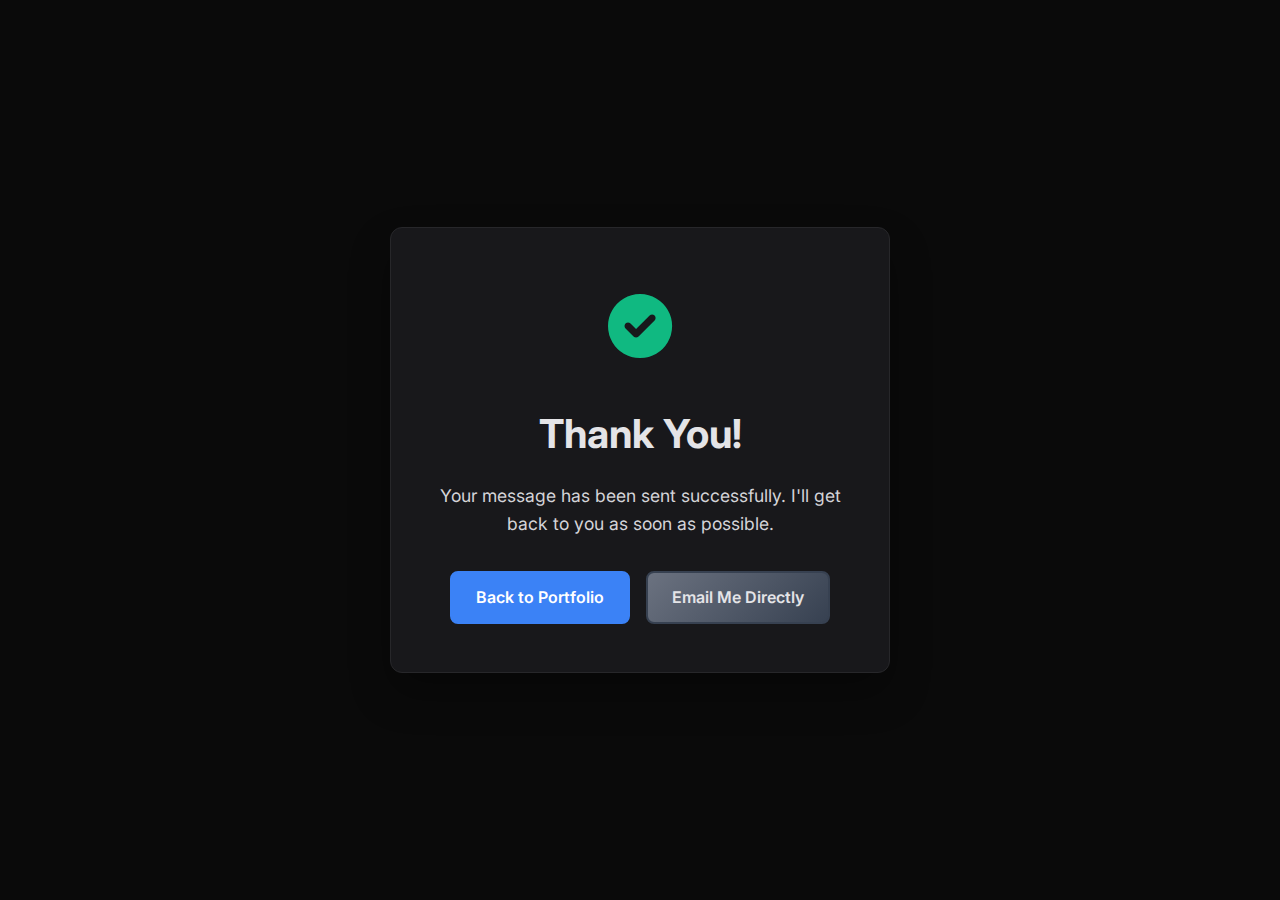
<file: thank-you.html>
<!DOCTYPE html>
<html lang="en">
<head>
    <meta charset="UTF-8">
    <meta name="viewport" content="width=device-width, initial-scale=1.0">
    <title>Thank You - Anubhav Chauhan</title>
    <link rel="stylesheet" href="styles.css">
    <link href="https://fonts.googleapis.com/css2?family=Inter:wght@300;400;500;600;700&display=swap" rel="stylesheet">
    <link rel="stylesheet" href="https://cdnjs.cloudflare.com/ajax/libs/font-awesome/6.0.0/css/all.min.css">
</head>
<body>
    <div class="thank-you-container">
        <div class="thank-you-content">
            <div class="thank-you-icon">
                <i class="fas fa-check-circle"></i>
            </div>
            <h1>Thank You!</h1>
            <p>Your message has been sent successfully. I'll get back to you as soon as possible.</p>
            <div class="thank-you-buttons">
                <a href="index.html" class="btn btn-primary">Back to Portfolio</a>
                <a href="mailto:anubhav.rajput055@gmail.com" class="btn btn-secondary">Email Me Directly</a>
            </div>
        </div>
    </div>

    <style>
        .thank-you-container {
            min-height: 100vh;
            display: flex;
            align-items: center;
            justify-content: center;
            background: #0a0a0a;
            padding: 2rem;
        }

        .thank-you-content {
            text-align: center;
            max-width: 500px;
            background: #18181b;
            padding: 3rem;
            border-radius: 12px;
            border: 1px solid #27272a;
            box-shadow: 0 20px 40px rgba(0, 0, 0, 0.3);
        }

        .thank-you-icon {
            font-size: 4rem;
            color: #10b981;
            margin-bottom: 1.5rem;
        }

        .thank-you-content h1 {
            font-size: 2.5rem;
            color: #e4e4e7;
            margin-bottom: 1rem;
            font-weight: 700;
        }

        .thank-you-content p {
            font-size: 1.1rem;
            color: #d4d4d8;
            margin-bottom: 2rem;
            line-height: 1.6;
        }

        .thank-you-buttons {
            display: flex;
            gap: 1rem;
            justify-content: center;
            flex-wrap: wrap;
        }

        @media (max-width: 480px) {
            .thank-you-buttons {
                flex-direction: column;
                align-items: center;
            }
            
            .btn {
                width: 200px;
            }
        }
    </style>
</body>
</html>
</file>
<file: styles.css>
/* Reset and Base Styles */
* {
    margin: 0;
    padding: 0;
    box-sizing: border-box;
}

html {
    scroll-behavior: smooth;
    scroll-padding-top: 80px; /* Account for fixed navigation */
}

body {
    font-family: 'Inter', sans-serif;
    background-color: #0a0a0a;
    color: #e4e4e7;
    line-height: 1.6;
    overflow-x: hidden;
}

.container {
    max-width: 1200px;
    margin: 0 auto;
    padding: 0 20px;
}

/* Navigation */
.nav {
    position: fixed;
    top: 0;
    width: 100%;
    background: rgba(10, 10, 10, 0.95);
    backdrop-filter: blur(10px);
    border-bottom: 1px solid #27272a;
    z-index: 1000;
    transition: all 0.3s ease;
}

.nav-container {
    display: flex;
    justify-content: space-between;
    align-items: center;
    padding: 1rem 2rem;
    max-width: 1200px;
    margin: 0 auto;
}

.nav-logo a {
    font-size: 1.5rem;
    font-weight: 700;
    color: #e4e4e7;
    text-decoration: none;
    transition: color 0.3s ease;
}

.nav-logo a:hover {
    color: #3b82f6;
}

.nav-menu {
    display: flex;
    gap: 2rem;
}

.nav-link {
    color: #a1a1aa;
    text-decoration: none;
    font-weight: 500;
    transition: color 0.3s ease;
    position: relative;
}

.nav-link:hover,
.nav-link.active {
    color: #3b82f6;
}

.nav-link::after {
    content: '';
    position: absolute;
    bottom: -5px;
    left: 0;
    width: 0;
    height: 2px;
    background: #3b82f6;
    transition: width 0.3s ease;
}

.nav-link:hover::after {
    width: 100%;
}

.nav-toggle {
    display: none;
    flex-direction: column;
    cursor: pointer;
}

.bar {
    width: 25px;
    height: 3px;
    background: #e4e4e7;
    margin: 3px 0;
    transition: 0.3s;
}

/* Hero Section */
.hero {
    padding: 120px 0 80px;
    min-height: 100vh;
    display: flex;
    align-items: center;
    background: linear-gradient(135deg, #0a0a0a 0%, #18181b 100%);
}

.hero-content {
    display: grid;
    grid-template-columns: 200px 1fr;
    gap: 3rem;
    align-items: center;
}

.profile-image {
    position: relative;
}

.profile-image img {
    width: 200px;
    height: 200px;
    border-radius: 50%;
    border: 4px solid #3b82f6;
    object-fit: cover;
    transition: transform 0.3s ease;
}

.profile-image:hover img {
    transform: scale(1.05);
}

/* Custom Avatar Styles */
.custom-avatar {
    width: 200px;
    height: 200px;
    border-radius: 50%;
    border: 4px solid #3b82f6;
    background: linear-gradient(135deg, #667eea 0%, #764ba2 100%);
    display: flex;
    align-items: center;
    justify-content: center;
    position: relative;
    transition: all 0.3s ease;
    box-shadow: 0 8px 32px rgba(59, 130, 246, 0.3);
    overflow: hidden;
}

.custom-avatar::before {
    content: '';
    position: absolute;
    top: 0;
    left: 0;
    right: 0;
    bottom: 0;
    background: linear-gradient(135deg, #667eea 0%, #764ba2 50%, #f093fb 100%);
    opacity: 0;
    transition: opacity 0.3s ease;
    border-radius: 50%;
}

.custom-avatar:hover::before {
    opacity: 1;
}

.custom-avatar:hover {
    transform: scale(1.05);
    box-shadow: 0 12px 40px rgba(59, 130, 246, 0.4);
}

.avatar-initials {
    font-size: 3.5rem;
    font-weight: 700;
    color: white;
    text-shadow: 0 2px 8px rgba(0, 0, 0, 0.3);
    z-index: 2;
    position: relative;
    letter-spacing: 2px;
    font-family: 'Inter', sans-serif;
}

.custom-avatar:hover .avatar-initials {
    transform: scale(1.1);
    transition: transform 0.3s ease;
}

/* Add subtle animation */
@keyframes avatarGlow {
    0%, 100% {
        box-shadow: 0 8px 32px rgba(59, 130, 246, 0.3);
    }
    50% {
        box-shadow: 0 8px 32px rgba(59, 130, 246, 0.5);
    }
}

.custom-avatar {
    animation: avatarGlow 4s ease-in-out infinite;
}

.hero-name {
    font-size: 3rem;
    font-weight: 700;
    margin-bottom: 0.5rem;
    background: linear-gradient(135deg, #3b82f6, #8b5cf6);
    -webkit-background-clip: text;
    -webkit-text-fill-color: transparent;
    background-clip: text;
}

.hero-title {
    font-size: 1.5rem;
    color: #a1a1aa;
    margin-bottom: 1rem;
    font-weight: 500;
}

.hero-description {
    font-size: 1.1rem;
    color: #d4d4d8;
    margin-bottom: 2rem;
    max-width: 600px;
}

.hero-buttons {
    display: flex;
    gap: 1rem;
}

.btn {
    padding: 12px 24px;
    border-radius: 8px;
    text-decoration: none;
    font-weight: 600;
    transition: all 0.3s ease;
    display: inline-flex;
    align-items: center;
    gap: 0.5rem;
}

.btn-primary {
    background: #3b82f6;
    color: white;
    border: 2px solid #3b82f6;
}

.btn-primary:hover {
    background: #2563eb;
    transform: translateY(-2px);
    box-shadow: 0 10px 25px rgba(59, 130, 246, 0.3);
}

.btn-secondary {
    background: linear-gradient(135deg, #6b7280, #374151);
    color: #e4e4e7;
    border: 2px solid #374151;
    position: relative;
    overflow: hidden;
}

.btn-secondary::before {
    content: '';
    position: absolute;
    top: 0;
    left: -100%;
    width: 100%;
    height: 100%;
    background: linear-gradient(90deg, transparent, rgba(255, 255, 255, 0.1), transparent);
    transition: left 0.5s ease;
}

.btn-secondary:hover::before {
    left: 100%;
}

.btn-secondary:hover {
    background: linear-gradient(135deg, #374151, #1f2937);
    transform: translateY(-2px);
    box-shadow: 0 10px 25px rgba(55, 65, 81, 0.4);
    border-color: #4b5563;
}

/* Section Styles */
.section-title {
    font-size: 2.5rem;
    font-weight: 700;
    text-align: center;
    margin-bottom: 3rem;
    color: #e4e4e7;
    padding-top: 20px; /* Extra space above section titles */
}

section {
    padding: 120px 0 80px; /* Increased top padding */
    scroll-margin-top: 120px; /* Increased offset for sections */
}

/* Ensure sections don't get hidden behind fixed nav */
section[id] {
    scroll-margin-top: 140px; /* More space for section headings */
}

/* About Section */
.about {
    background: #0f0f0f;
    padding-top: 200px !important; /* Force extra padding for about section */
}

.about .section-title {
    padding-top: 40px; /* Extra space for About Me heading */
    margin-top: 20px;
}

.about-content {
    display: grid;
    grid-template-columns: 2fr 1fr;
    gap: 4rem;
    align-items: start;
}

.about-text p {
    font-size: 1.1rem;
    margin-bottom: 1.5rem;
    color: #d4d4d8;
}

.education-info h3 {
    font-size: 1.5rem;
    margin: 2rem 0 1rem;
    color: #3b82f6;
}

.education-item {
    background: #18181b;
    padding: 1.5rem;
    border-radius: 8px;
    border-left: 4px solid #3b82f6;
    margin-bottom: 1rem;
}

.education-item h4 {
    color: #e4e4e7;
    margin-bottom: 0.5rem;
}

.education-item p {
    color: #a1a1aa;
    margin-bottom: 0.25rem;
}

.about-stats {
    display: flex;
    flex-direction: column;
    gap: 2rem;
}

.stat {
    text-align: center;
    padding: 2rem;
    background: #18181b;
    border-radius: 12px;
    border: 1px solid #27272a;
    transition: transform 0.3s ease;
}

.stat:hover {
    transform: translateY(-5px);
}

.stat h3 {
    font-size: 2.5rem;
    color: #3b82f6;
    margin-bottom: 0.5rem;
}

.stat p {
    color: #a1a1aa;
    font-weight: 500;
}

/* Skills Section */
.skills {
    background: #0a0a0a;
}

.skills-grid {
    display: grid;
    grid-template-columns: repeat(auto-fit, minmax(150px, 1fr));
    gap: 1.5rem;
}

.skill-item {
    background: #18181b;
    padding: 2rem 1.5rem;
    border-radius: 12px;
    text-align: center;
    border: 1px solid #27272a;
    transition: all 0.3s ease;
    position: relative;
    overflow: hidden;
}

.skill-item::before {
    content: '';
    position: absolute;
    top: 0;
    left: -100%;
    width: 100%;
    height: 100%;
    background: linear-gradient(90deg, transparent, rgba(59, 130, 246, 0.1), transparent);
    transition: left 0.5s ease;
}

.skill-item:hover::before {
    left: 100%;
}

.skill-item:hover {
    transform: translateY(-5px);
    border-color: #3b82f6;
}

.skill-icon {
    font-size: 2.5rem;
    margin-bottom: 1rem;
    color: #3b82f6;
}

.skill-name {
    font-weight: 600;
    color: #e4e4e7;
    margin-bottom: 0.5rem;
}

.skill-level {
    color: #a1a1aa;
    font-size: 0.9rem;
}

/* Languages Section */
.languages {
    background: #0f0f0f;
}

.languages-grid {
    display: grid;
    grid-template-columns: repeat(auto-fit, minmax(200px, 1fr));
    gap: 1.5rem;
    max-width: 800px;
    margin: 0 auto;
}

.language-item {
    background: #18181b;
    padding: 2rem 1.5rem;
    border-radius: 12px;
    text-align: center;
    border: 1px solid #27272a;
    transition: all 0.3s ease;
    position: relative;
    overflow: hidden;
}

.language-item::before {
    content: '';
    position: absolute;
    top: 0;
    left: -100%;
    width: 100%;
    height: 100%;
    background: linear-gradient(90deg, transparent, rgba(59, 130, 246, 0.1), transparent);
    transition: left 0.5s ease;
}

.language-item:hover::before {
    left: 100%;
}

.language-item:hover {
    transform: translateY(-5px);
    border-color: #3b82f6;
}

.language-icon {
    font-size: 2.5rem;
    margin-bottom: 1rem;
    color: #3b82f6;
}

.language-name {
    font-weight: 600;
    color: #e4e4e7;
    margin-bottom: 0.5rem;
    font-size: 1.1rem;
}

.language-level {
    color: #a1a1aa;
    font-size: 0.9rem;
    font-weight: 500;
}

/* Experience Section */
.experience {
    background: #0f0f0f;
}

.timeline {
    position: relative;
    max-width: 800px;
    margin: 0 auto;
}

.timeline::before {
    content: '';
    position: absolute;
    left: 50%;
    top: 0;
    bottom: 0;
    width: 2px;
    background: #3b82f6;
    transform: translateX(-50%);
}

.timeline-item {
    position: relative;
    margin-bottom: 3rem;
    width: 50%;
}

.timeline-item:nth-child(odd) {
    left: 0;
    padding-right: 2rem;
}

.timeline-item:nth-child(even) {
    left: 50%;
    padding-left: 2rem;
}

.timeline-content {
    background: #18181b;
    padding: 2rem;
    border-radius: 12px;
    border: 1px solid #27272a;
    position: relative;
    transition: transform 0.3s ease;
}

.timeline-content:hover {
    transform: translateY(-5px);
}

.timeline-item::before {
    content: '';
    position: absolute;
    top: 50%;
    width: 20px;
    height: 20px;
    background: #3b82f6;
    border-radius: 50%;
    transform: translateY(-50%);
    border: 4px solid #0f0f0f;
}

.timeline-item:nth-child(odd)::before {
    right: -10px;
}

.timeline-item:nth-child(even)::before {
    left: -10px;
}

.timeline-date {
    color: #3b82f6;
    font-weight: 600;
    margin-bottom: 0.5rem;
}

.timeline-title {
    font-size: 1.3rem;
    color: #e4e4e7;
    margin-bottom: 0.5rem;
}

.timeline-company {
    color: #a1a1aa;
    margin-bottom: 1rem;
}

.timeline-description {
    color: #d4d4d8;
    line-height: 1.6;
}

.timeline-description li {
    margin-bottom: 0.5rem;
}

/* Projects Section */
.projects {
    background: #0a0a0a;
}

.projects-grid {
    display: grid;
    grid-template-columns: repeat(auto-fit, minmax(350px, 1fr));
    gap: 2rem;
}

.project-card {
    background: #18181b;
    border-radius: 12px;
    overflow: hidden;
    border: 1px solid #27272a;
    transition: all 0.3s ease;
    position: relative;
}

.project-card:hover {
    transform: translateY(-10px);
    box-shadow: 0 20px 40px rgba(0, 0, 0, 0.3);
    border-color: #3b82f6;
}

.project-image {
    height: 200px;
    background: linear-gradient(135deg, #3b82f6, #8b5cf6);
    display: flex;
    align-items: center;
    justify-content: center;
    font-size: 3rem;
    color: white;
}

.project-content {
    padding: 2rem;
}

.project-title {
    font-size: 1.5rem;
    color: #e4e4e7;
    margin-bottom: 1rem;
}

.project-description {
    color: #d4d4d8;
    margin-bottom: 1.5rem;
    line-height: 1.6;
}

.project-tech {
    display: flex;
    flex-wrap: wrap;
    gap: 0.5rem;
    margin-bottom: 1.5rem;
}

.tech-tag {
    background: #27272a;
    color: #a1a1aa;
    padding: 0.25rem 0.75rem;
    border-radius: 20px;
    font-size: 0.85rem;
}

.project-links {
    display: flex;
    gap: 1rem;
}

.project-link {
    color: #3b82f6;
    text-decoration: none;
    font-weight: 600;
    transition: color 0.3s ease;
}

.project-link:hover {
    color: #2563eb;
}

/* Contact Section */
.contact {
    background: #0f0f0f;
}

.contact-description {
    text-align: center;
    font-size: 1.1rem;
    color: #d4d4d8;
    margin-bottom: 3rem;
    max-width: 600px;
    margin-left: auto;
    margin-right: auto;
}

.contact-content {
    display: grid;
    grid-template-columns: 1fr 1fr;
    gap: 4rem;
    max-width: 800px;
    margin: 0 auto;
}

.contact-info {
    display: flex;
    flex-direction: column;
    gap: 2rem;
}

.contact-item {
    display: flex;
    align-items: center;
    gap: 1rem;
    padding: 1.5rem;
    background: #18181b;
    border-radius: 8px;
    border: 1px solid #27272a;
    transition: transform 0.3s ease;
}

.contact-item:hover {
    transform: translateX(10px);
}

.contact-icon {
    font-size: 1.5rem;
    color: #3b82f6;
    width: 24px;
}

.contact-details h4 {
    color: #e4e4e7;
    margin-bottom: 0.25rem;
}

.contact-details p {
    color: #a1a1aa;
}

.contact-form {
    background: #18181b;
    padding: 2rem;
    border-radius: 12px;
    border: 1px solid #27272a;
}

.form-group {
    margin-bottom: 1.5rem;
}

.form-group label {
    display: block;
    margin-bottom: 0.5rem;
    color: #e4e4e7;
    font-weight: 500;
}

.form-group input,
.form-group textarea {
    width: 100%;
    padding: 12px;
    background: #0f0f0f;
    border: 1px solid #27272a;
    border-radius: 8px;
    color: #e4e4e7;
    font-family: inherit;
    transition: border-color 0.3s ease;
}

.form-group input:focus,
.form-group textarea:focus {
    outline: none;
    border-color: #3b82f6;
}

.form-group textarea {
    resize: vertical;
    min-height: 120px;
}

/* Footer */
.footer {
    background: #0a0a0a;
    padding: 2rem 0;
    border-top: 1px solid #27272a;
}

.footer-content {
    display: flex;
    justify-content: space-between;
    align-items: center;
}

.footer-content p {
    color: #a1a1aa;
}

.social-links {
    display: flex;
    gap: 1rem;
}

.social-links a {
    color: #a1a1aa;
    font-size: 1.5rem;
    transition: color 0.3s ease;
}

.social-links a:hover {
    color: #3b82f6;
}

/* Responsive Design */
@media (max-width: 768px) {
    .nav-menu {
        display: none;
        position: absolute;
        top: 100%;
        left: 0;
        width: 100%;
        background: rgba(10, 10, 10, 0.98);
        flex-direction: column;
        padding: 1rem 2rem;
        border-top: 1px solid #27272a;
    }

    .nav-menu.active {
        display: flex;
    }

    .nav-toggle {
        display: flex;
    }

    .nav-toggle.active .bar:nth-child(2) {
        opacity: 0;
    }

    .nav-toggle.active .bar:nth-child(1) {
        transform: translateY(8px) rotate(45deg);
    }

    .nav-toggle.active .bar:nth-child(3) {
        transform: translateY(-8px) rotate(-45deg);
    }

    .hero-content {
        grid-template-columns: 1fr;
        text-align: center;
        gap: 2rem;
    }

    .hero-name {
        font-size: 2.5rem;
    }

    .about-content {
        grid-template-columns: 1fr;
        gap: 2rem;
    }

    .about-stats {
        flex-direction: row;
        justify-content: space-around;
    }

    .timeline::before {
        left: 30px;
    }

    .timeline-item {
        width: 100%;
        left: 0;
        padding-left: 4rem;
        padding-right: 0;
    }

    .timeline-item::before {
        left: 20px;
    }

    .contact-content {
        grid-template-columns: 1fr;
        gap: 2rem;
    }

    .footer-content {
        flex-direction: column;
        gap: 1rem;
        text-align: center;
    }

    .hero-buttons {
        flex-direction: column;
        align-items: center;
    }

    .btn {
        width: 200px;
        justify-content: center;
    }
}

@media (max-width: 480px) {
    .container {
        padding: 0 15px;
    }

    .nav-container {
        padding: 1rem 15px;
    }

    .hero {
        padding: 100px 0 60px;
    }

    .section-title {
        font-size: 2rem;
    }

    .skills-grid {
        grid-template-columns: repeat(auto-fit, minmax(120px, 1fr));
    }

    .projects-grid {
        grid-template-columns: 1fr;
    }
}
</file>
